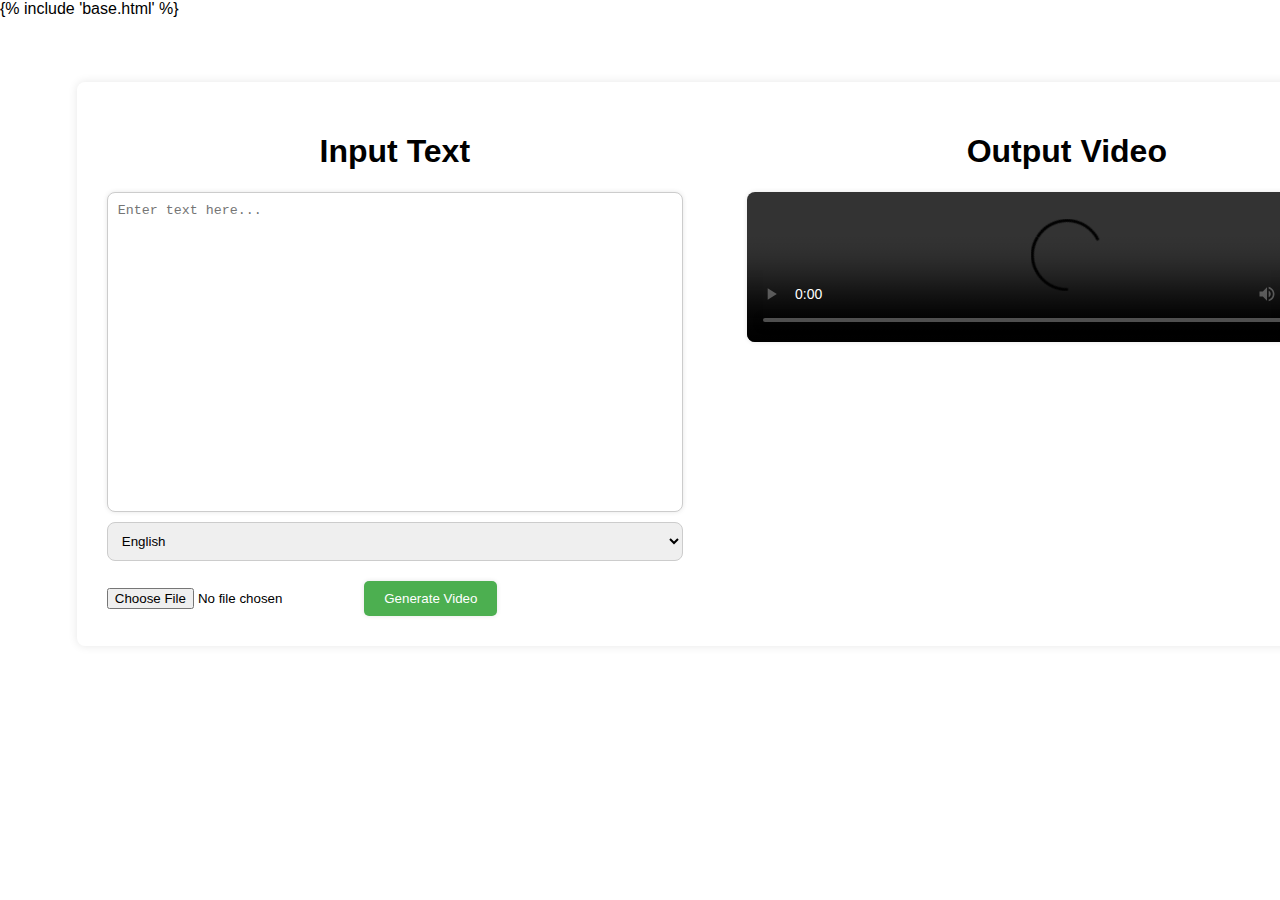
<file: templates/index.html>
{% include 'base.html' %}
<!DOCTYPE html>
<html lang="en">
<head>
    <meta charset="UTF-8">
    <meta name="viewport" content="width=device-width, initial-scale=1.0">
    <title>Text to Video</title>
    <style>
        body {
            font-family: Arial, sans-serif;
            background-color: white;
            margin: 0;
            padding: 0;
            display: block;
            justify-content: center;
            align-items: center;
            height: 100vh;
            overflow-y: hidden;
        }
        h1{
            display: flex;   
            justify-content: center;
            align-items: center;
        }
        .container {
            margin-top: 5%;
            margin-left: 6%;
            display: flex;
            justify-content: space-between;
            align-items: flex-start;
            padding: 30px;
            background-color: #fff;
            border-radius: 8px;
            box-shadow: 0 0 10px rgba(0, 0, 0, 0.1);
            width: 100%;
            max-width: 1400px;
        }
        textarea {
            width: 100%;
            height: 320px;
            padding: 10px;
            border-radius: 8px;
            border: 1px solid #ccc;
            resize: none;
            box-shadow: 0 0 5px rgba(0, 0, 0, 0.1);
            margin-bottom: 10px;
        }
        select {
            width: 100%;
            padding: 10px;
            border-radius: 8px;
            border: 1px solid #ccc;
            margin-bottom: 20px;
        }
        .output {
            width: 50%;
            text-align: center;
        }
        button {
            padding: 10px 20px;
            background-color: #4caf50;
            color: #fff;
            border: none;
            border-radius: 5px;
            cursor: pointer;
            box-shadow: 0 0 5px rgba(0, 0, 0, 0.1);
        }
        button:hover {
            background-color: #45a049;
        }
        .progress {
            width: 100%;
            height: 20px;
            background-color: #f3f3f3;
            border: 1px solid #ccc;
            display: none;
            border-radius: 5px;
            overflow: hidden;
            margin-top: 20px;
        }
        .progress-bar {
            width: 0;
            height: 100%;
            background-color: #4caf50;
        }
        #videoPlayer {
            width: 100%;
            height: 100%;
            border-radius: 8px;
            box-shadow: 0 0 5px rgba(0, 0, 0, 0.1);
        }
        .inpu{
            width: 45%;
        }
    </style>
</head>
<body>  
   
    <div class="container">
        <div class="inpu">
            <h1>Input Text</h1>
            <textarea id="textInput" placeholder="Enter text here..."></textarea>
            <div id="kannadaText" style="display: none;">
                <label for="scrollText">ASCII Text (Kannada):</label>
                <textarea id="scrollText" name="scrollText" rows="2" cols="50"></textarea><br><br>
            </div>
            <select id="languageSelect">
                <option value="english">English</option>
                <option value="kannada">Kannada</option>
                <option value="telugu">Telugu</option>
                <option value="hindi">Hindi</option>
                <option value="tamil">Tamil</option>
                <option value="bengali">Bengali</option>
                <option value="marathi">Marathi</option>
            </select>
            <input type="file" id="imageUpload" accept="image/*">
            <button onclick="processText()">Generate Video</button>
            <div class="progress">
                <div class="progress-bar"></div>
            </div>
        </div>
        <div class="output">
            <!-- <div class="video-output" id="videoOutput"> -->
                <h1>Output Video</h1>
                <video id="videoPlayer" controls>
                    <source id="videoSource" src="" type="video/mp4">
                </video>
            <!-- </div> -->
        </div>
    </div>

    <script>
         function processText() {
            const text = document.getElementById('textInput').value;
            const kantext = document.getElementById('scrollText').value;
            const language = document.getElementById('languageSelect').value;
            const imageFile = document.getElementById('imageUpload').files[0];
            const progressBar = document.querySelector('.progress');
            const progressBarInner = document.querySelector('.progress-bar');
            const videoPlayer = document.getElementById('videoPlayer');
            const videoSource = document.getElementById('videoSource');

            if (!progressBar || !progressBarInner) {
                console.error('Progress bar elements not found.');
                return;
            }

            progressBar.style.display = 'block';
            progressBarInner.style.width = '0%';

            const interval = setInterval(() => {
                const width = parseInt(progressBarInner.style.width);
                if (width >= 100) {
                    clearInterval(interval);
                } else {
                    progressBarInner.style.width = (width + 1) + '%';
                }
            }, 50);

            const formData = new FormData();
            formData.append('text', text);
            formData.append('language', language);
            formData.append('scrollText',kantext)
            if (imageFile) {
                formData.append('image', imageFile);
            }

            fetch('/process_text', {
                method: 'POST',
                body: formData
            })
            .then(response => {
                if (!response.ok) {
                    throw new Error('Network response was not ok: ' + response.statusText);
                }
                return response.json();
            })
            .then(data => {
                clearInterval(interval);
                progressBar.style.display = 'none';
                if (data.video_url) {
                    videoPlayer.style.display = 'block';
                    videoSource.src = '/' + data.video_url;
                    videoPlayer.load();
                    videoPlayer.play();
                } else {
                    alert('Failed to generate video.');
                }
            })
            .catch(error => {
                clearInterval(interval);
                progressBar.style.display = 'none';
                alert('An error occurred while processing the text: ' + error.message);
                console.error('Error:', error);
            });
        }
        $(document).ready(function() {
        $('#languageSelect').change(function() {
            var selectedLanguage = $(this).val();
            if (selectedLanguage === 'kannada') {
                $('#kannadaText').show();
                $('#textInput').css('height', '150px');
                $('#scrollText').css('height', '150px');
            } else {
                $('#kannadaText').hide();
                $('#textInput').css('height', '');
                $('#scrollText').css('height', '150px');
            }
        });
    });
    </script>
</body>
</html>
</file>
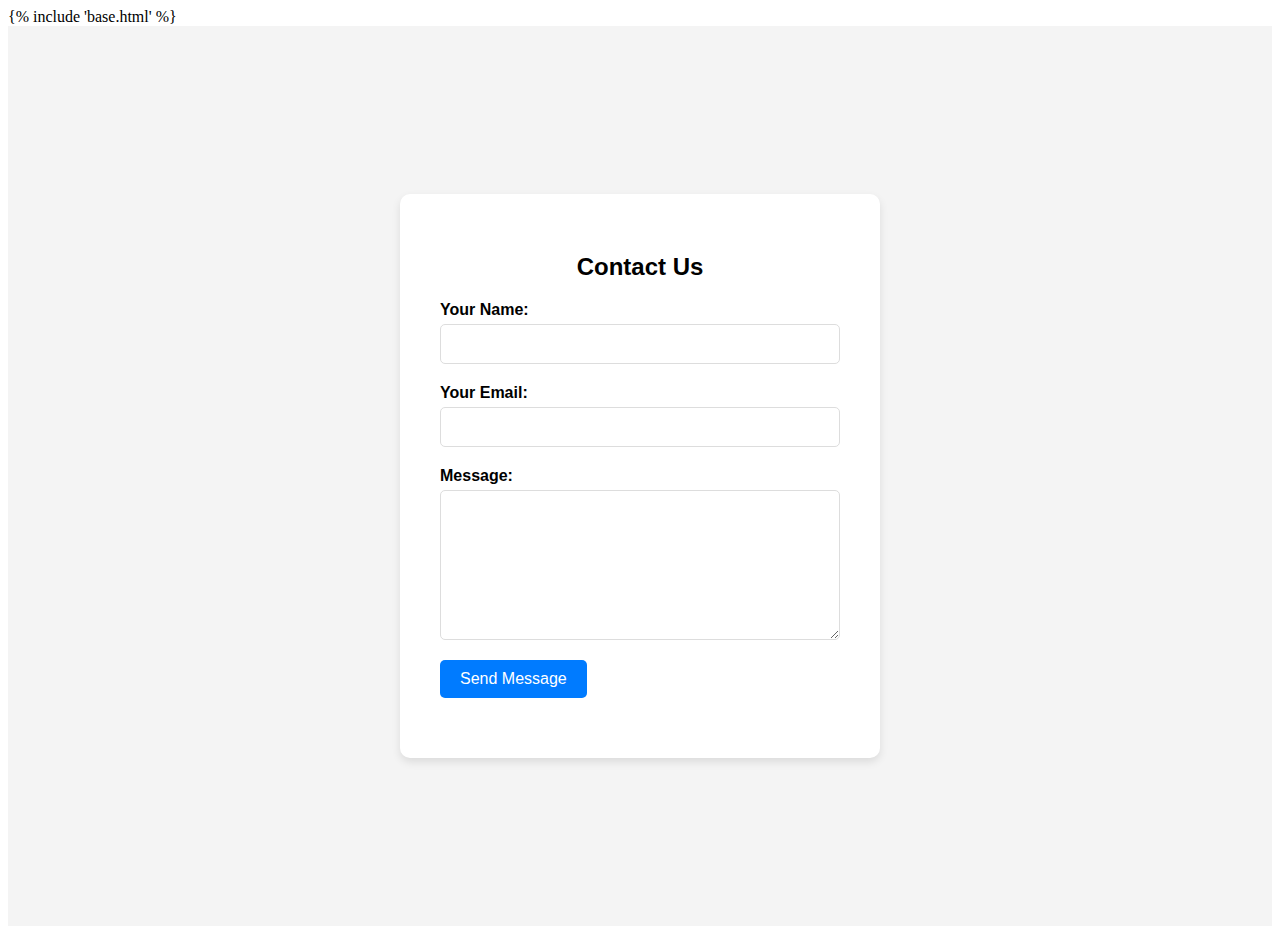
<file: templates/contactus.html>
{% include 'base.html' %}
<!DOCTYPE html>
<html lang="en">
<head>
    <meta charset="UTF-8">
    <meta name="viewport" content="width=device-width, initial-scale=1.0">
    <title>Contact Us</title>
    <style>
        .cc {
            font-family: Arial, sans-serif;
            background-color: #f4f4f4;
            margin: 0;
            padding: 0;
            display: flex;
            justify-content: center;
            align-items: center;
            height: 100vh;
        }

        .contact-form {
            background-color: white;
            border-radius: 10px;
            box-shadow: 0 4px 8px rgba(0, 0, 0, 0.1);
            padding: 40px;
            width: 400px;
            text-align: center;
        }

        .contact-form h2 {
            margin-bottom: 20px;
        }

        .form-group {
            margin-bottom: 20px;
            text-align: left;
        }

        .form-group label {
            font-weight: bold;
            display: block;
            margin-bottom: 5px;
        }

        .form-group input, .form-group textarea {
            width: 100%;
            padding: 10px;
            font-size: 16px;
            border: 1px solid #ddd;
            border-radius: 5px;
        }

        .form-group textarea {
            height: 150px;
        }

        .form-group button {
            background-color: #007bff;
            color: white;
            border: none;
            border-radius: 5px;
            padding: 10px 20px;
            cursor: pointer;
            font-size: 16px;
        }

        .form-group button:hover {
            background-color: #0056b3;
        }
    </style>
</head>
<body>
    <div class="cc">
    <div class="contact-form">
        <h2>Contact Us</h2>
        <form action="#" method="POST">
            <div class="form-group">
                <label for="name">Your Name:</label>
                <input type="text" id="name" name="name" required>
            </div>
            <div class="form-group">
                <label for="email">Your Email:</label>
                <input type="email" id="email" name="email" required>
            </div>
            <div class="form-group">
                <label for="message">Message:</label>
                <textarea id="message" name="message" required></textarea>
            </div>
            <div class="form-group">
                <button type="submit">Send Message</button>
            </div>
        </form>
    </div>
    </div>
</body>
</html>
</file>
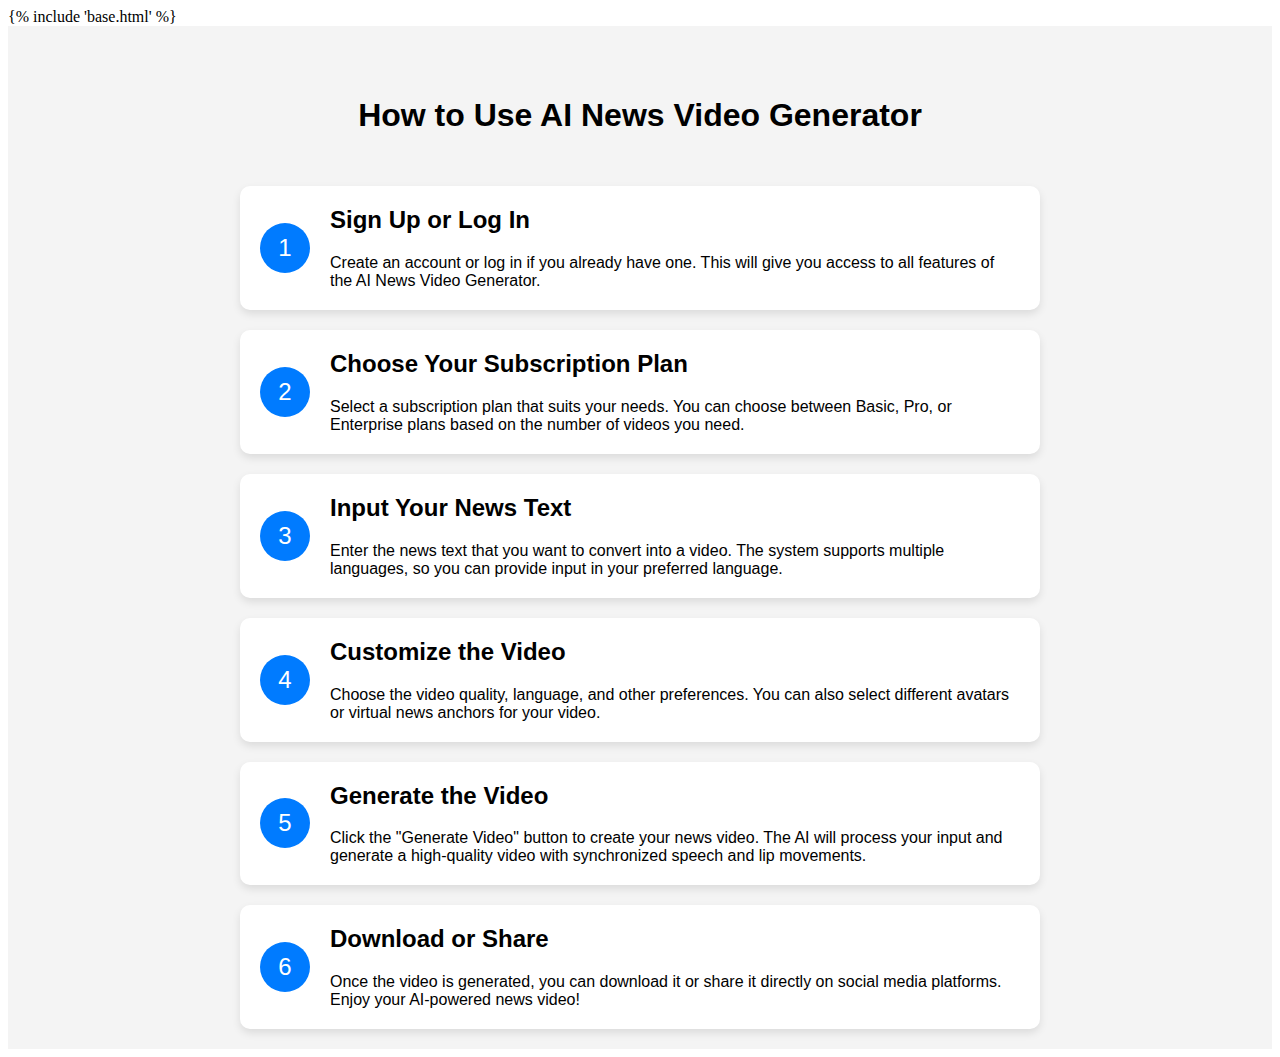
<file: templates/howtouse.html>
{% include 'base.html' %}
<!DOCTYPE html>
<html lang="en">
<head>
    <meta charset="UTF-8">
    <meta name="viewport" content="width=device-width, initial-scale=1.0">
    <title>How to Use AI News Video Generator</title>
   <style>
    .howto {
    font-family: Arial, sans-serif;
    background-color: #f4f4f4;
    margin: 0;
    padding: 0;
    display: flex;
    flex-direction: column;
    align-items: center;
    justify-content: center;
    min-height: 100vh;
}

header {
    margin-top: 50px;
    text-align: center;
    margin-bottom: 30px;
}

.steps-container {
    width: 80%;
    max-width: 800px;
}

.step {
    background-color: white;
    border-radius: 10px;
    box-shadow: 0 4px 8px rgba(0, 0, 0, 0.1);
    padding: 20px;
    margin-bottom: 20px;
    display: flex;
    align-items: center;
    transition: transform 0.2s;
}

.step:hover {
    transform: scale(1.02);
}

.step-number {
    background-color: #007bff;
    color: white;
    border-radius: 50%;
    font-size: 24px;
    width: 50px;
    height: 50px;
    display: flex;
    align-items: center;
    justify-content: center;
    margin-right: 20px;
}

.step-details {
    flex: 1;
}

.step-details h2 {
    margin-top: 0;
}

.step-details p {
    margin: 10px 0 0;
}

   </style>
</head>
<body>
    <div class="howto">
    <header>
        <h1>How to Use AI News Video Generator</h1>
    </header>
    <section class="steps-container">
        <div class="step">
            <div class="step-number">1</div>
            <div class="step-details">
                <h2>Sign Up or Log In</h2>
                <p>Create an account or log in if you already have one. This will give you access to all features of the AI News Video Generator.</p>
            </div>
        </div>
        <div class="step">
            <div class="step-number">2</div>
            <div class="step-details">
                <h2>Choose Your Subscription Plan</h2>
                <p>Select a subscription plan that suits your needs. You can choose between Basic, Pro, or Enterprise plans based on the number of videos you need.</p>
            </div>
        </div>
        <div class="step">
            <div class="step-number">3</div>
            <div class="step-details">
                <h2>Input Your News Text</h2>
                <p>Enter the news text that you want to convert into a video. The system supports multiple languages, so you can provide input in your preferred language.</p>
            </div>
        </div>
        <div class="step">
            <div class="step-number">4</div>
            <div class="step-details">
                <h2>Customize the Video</h2>
                <p>Choose the video quality, language, and other preferences. You can also select different avatars or virtual news anchors for your video.</p>
            </div>
        </div>
        <div class="step">
            <div class="step-number">5</div>
            <div class="step-details">
                <h2>Generate the Video</h2>
                <p>Click the "Generate Video" button to create your news video. The AI will process your input and generate a high-quality video with synchronized speech and lip movements.</p>
            </div>
        </div>
        <div class="step">
            <div class="step-number">6</div>
            <div class="step-details">
                <h2>Download or Share</h2>
                <p>Once the video is generated, you can download it or share it directly on social media platforms. Enjoy your AI-powered news video!</p>
            </div>
        </div>
    </section>
</div>
</body>
</html>
</file>
